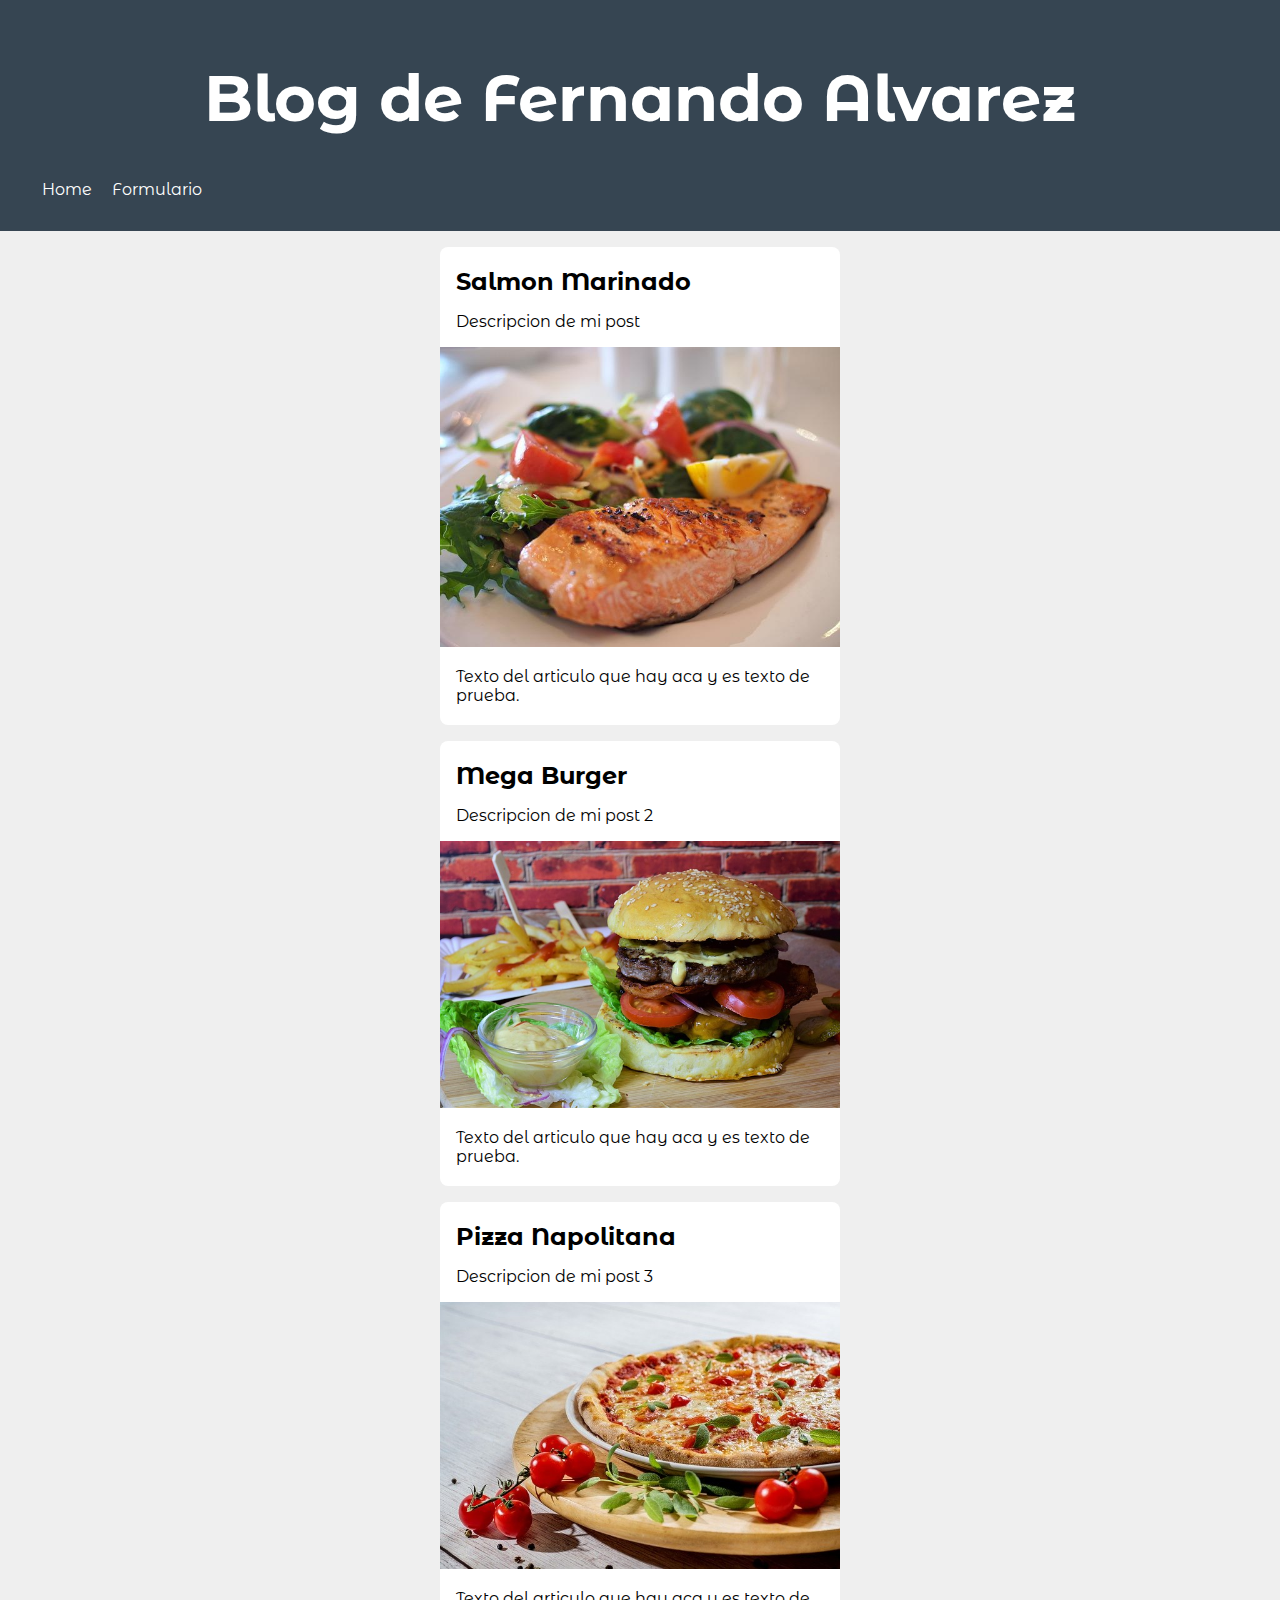
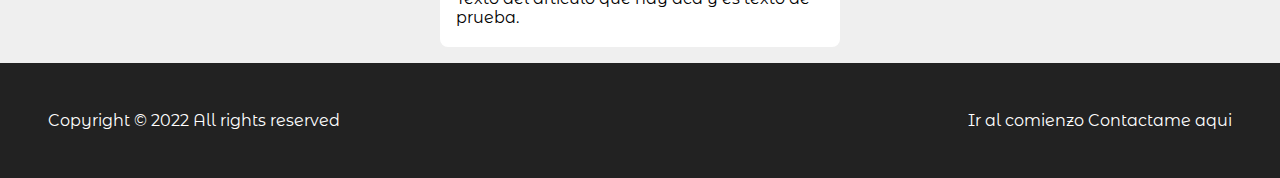
<file: index.html>
<!DOCTYPE html>
<html lang="en">
<head>
    <meta charset="UTF-8">
    <meta http-equiv="X-UA-Compatible" content="IE=edge">
    <meta name="viewport" content="width=device-width, initial-scale=1.0">
    <link rel="preconnect" href="https://fonts.googleapis.com">
    <link rel="preconnect" href="https://fonts.gstatic.com" crossorigin>
    <link href="https://fonts.googleapis.com/css2?family=Montserrat+Alternates:wght@400;700&display=swap" rel="stylesheet">
    <link rel="stylesheet" href="css/style.css">
    <title>Blog</title>
</head>
<body>
    <header id="titulo">
        <h1>Blog de Fernando Alvarez</h1>
        <menu>
            <li><a href="index.html">Home</a></li>
            <li><a href="form.html">Formulario</a></li>            
        </menu>        
    </header>    
    <section  class="container">
        <article class="post">
            <h2>Salmon Marinado</h2>
            <p>Descripcion de mi post</p>
            <img src="img/salmon.jpg" alt="coffee.jpg" width="400">
            <p>Texto del articulo que hay aca y es texto de prueba.</p>
        </article>
        <article class="post">
            <h2>Mega Burger</h2>
            <p>Descripcion de mi post 2</p>
            <img src="img/burger.jpg" alt="mamona.jpg" width="400">
            <p>Texto del articulo que hay aca y es texto de prueba.</p>
        </article>
        <article class="post">
            <h2>Pizza Napolitana</h2>
            <p>Descripcion de mi post 3</p>
            <img src="img/pizza.jpg" alt="burger.jpg" width="400">
            <p>Texto del articulo que hay aca y es texto de prueba.</p>
        </article>
    </section>
    <footer>
        <section>
            <a href="#titulo">Ir al comienzo</a>
            <a href="mailto:fernandonet.code@gmail.com">Contactame aqui</a>
        </section>
        <p>Copyright © 2022 All rights reserved</p>
    </footer>
</body>
</html>
</file>
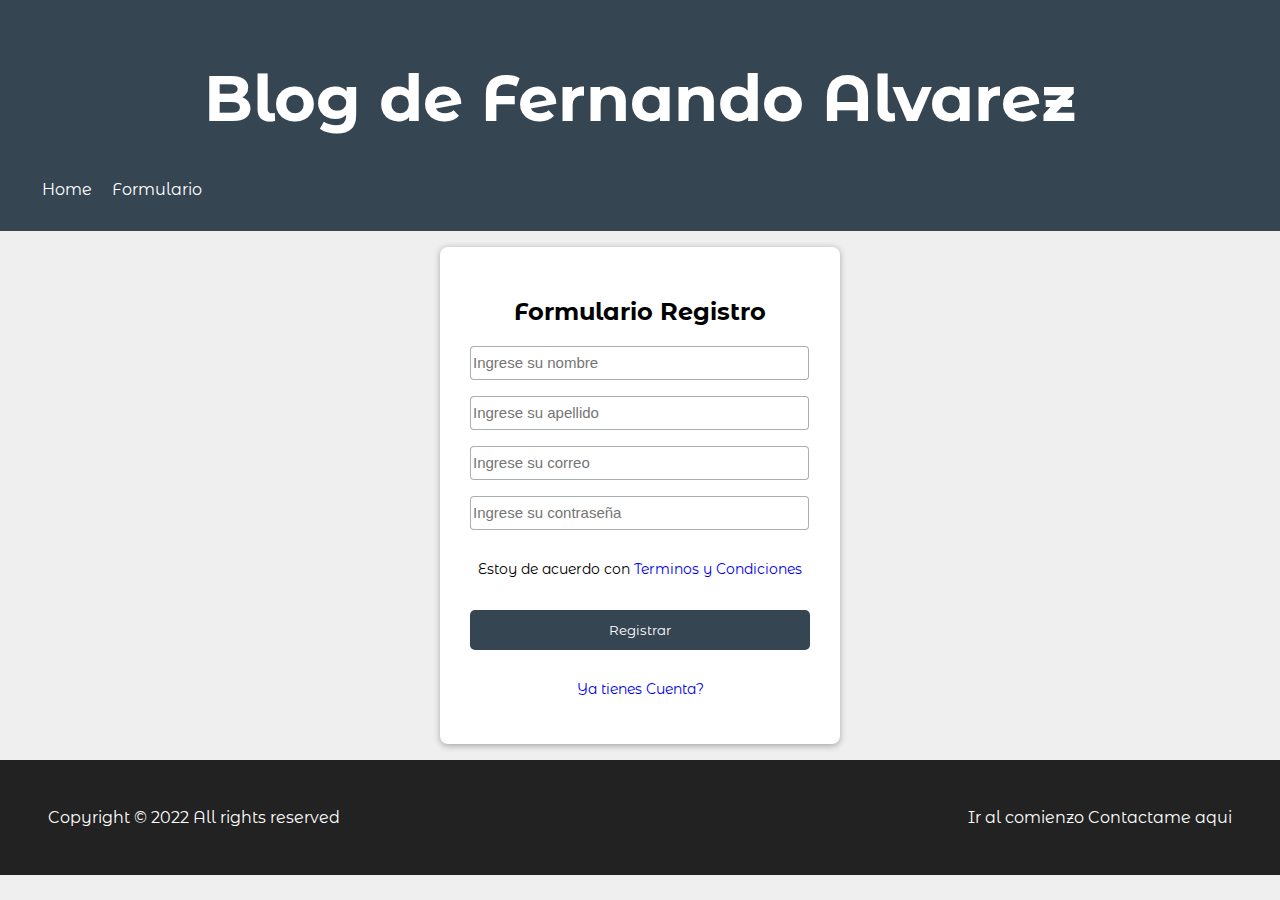
<file: form.html>
<!DOCTYPE html>
<html lang="en">
<head>
    <meta charset="UTF-8">
    <meta http-equiv="X-UA-Compatible" content="IE=edge">
    <meta name="viewport" content="width=device-width, initial-scale=1.0">
    <link rel="preconnect" href="https://fonts.googleapis.com">
    <link rel="preconnect" href="https://fonts.gstatic.com" crossorigin>
    <link href="https://fonts.googleapis.com/css2?family=Montserrat+Alternates:wght@400;700&display=swap" rel="stylesheet">
    <link rel="stylesheet" href="css/style.css">
    <title>Formulario</title>
</head>
<body>
    <header id="titulo">
        <h1>Blog de Fernando Alvarez</h1>
        <menu>
            <li><a href="index.html">Home</a></li>
            <li><a href="form.html">Formulario</a></li>            
        </menu>
    </header>  
    <form action="" method="GET" class="form-register">
        <h2>Formulario Registro</h2> 
        <input class="controls" type="text" name="nombres" placeholder="Ingrese su nombre">
        <input class="controls" type="text" name="apellidos" placeholder="Ingrese su apellido">
        <input class="controls" type="email" name="correo" placeholder="Ingrese su correo">
        <input class="controls" type="password" name="password" placeholder="Ingrese su contraseña">
        <p>Estoy de acuerdo con <a href="#">Terminos y Condiciones</a></p>
        <input class="btn" type="submit" value="Registrar">
        <p><a href="#">Ya tienes Cuenta?</a></p>
    </form>
    <footer>
        <section>
            <a href="#titulo">Ir al comienzo</a>
            <a href="mailto:fernandonet.code@gmail.com">Contactame aqui</a>
        </section>
        <p>Copyright © 2022 All rights reserved</p>
    </footer>
</body>
</html>
</file>
<file: css/style.css>
html {
    font-family: 'Montserrat Alternates', sans-serif;
}

body {
    margin: 0;
    background-color: #efefef;
}

/*                  Header
******************************************** */

header {
    background-color: #364552;
    color: white;
    padding: 1rem 2rem;
}

header h1 {
    font-size: 4rem;
    text-align: center;
}

/*                  Menu
******************************************** */
menu {
    display: flex;
    list-style: none;
    padding: 0;
    width: 400px;
  }

  li a {
    transition: color 0.3s ease;
    text-decoration: none;
    color: #fff;
    padding: 10px;
  }

  li a:hover {
    color: cornflowerblue;
  }

/*                 Section
******************************************** */

.container {
    width: 400px;
    margin: 0 auto;
}

section article {
    transition: all 0.3s ease;
    background-color: #fff;
    margin: 1rem 0;
    border-radius: 0.5rem;
    padding: 0.25rem 0;
    cursor: pointer;
}

section article:hover {
    box-shadow: 0 0.1rem 0.4rem rgba(0, 0, 0, 0.3);    
}

section article h2, section article p {
    margin: 1rem;
}

/*                 Form
******************************************** */

.form-register {
    width: 400px;
    margin: 1rem auto;
    padding: 30px;
    box-sizing: border-box;    
    background-color: #fff;
    border-radius: 0.5rem;
    box-shadow: 0 0.1rem 0.4rem rgba(0, 0, 0, 0.3);
}

.form-register h2 {    
    text-align: center;
}

.controls {
    width: 98%;
    height: 30px;
    background-color: #fff;
    padding: auto;
    border-radius: 4px;
    margin-bottom: 16px;
    border: 1px solid #3645526e;
    font-size: 15px;
}

.form-register a {
    text-decoration: none;
}

.form-register a:hover {
    text-decoration: underline;
}

.form-register p {
    height: 20px;
    text-align: center;
    font-size: 14px;
}

.btn {
    width: 100%;
    border: none;
    padding: 12px;
    margin: 16px 0;    
    font-family: 'Montserrat Alternates', sans-serif;
    background-color: #364552;
    color: #fff;
    border-radius: 5px;
}

.btn:active {
    background-color: #364552e7;
}

.btn:hover {
    transition: all 0.3s ease;
    cursor: pointer;
}

/*                 Footer
******************************************** */

footer {
    background-color: #222;
    padding: 3rem;
    color: #fff;
}

footer section {
    float: right;
}

footer p {
    margin: 0;
}

footer a {
    transition: color 0.3s ease;
    color: #fff;
    text-decoration: none;
}

footer a:hover {
    color: cornflowerblue;
}
</file>
